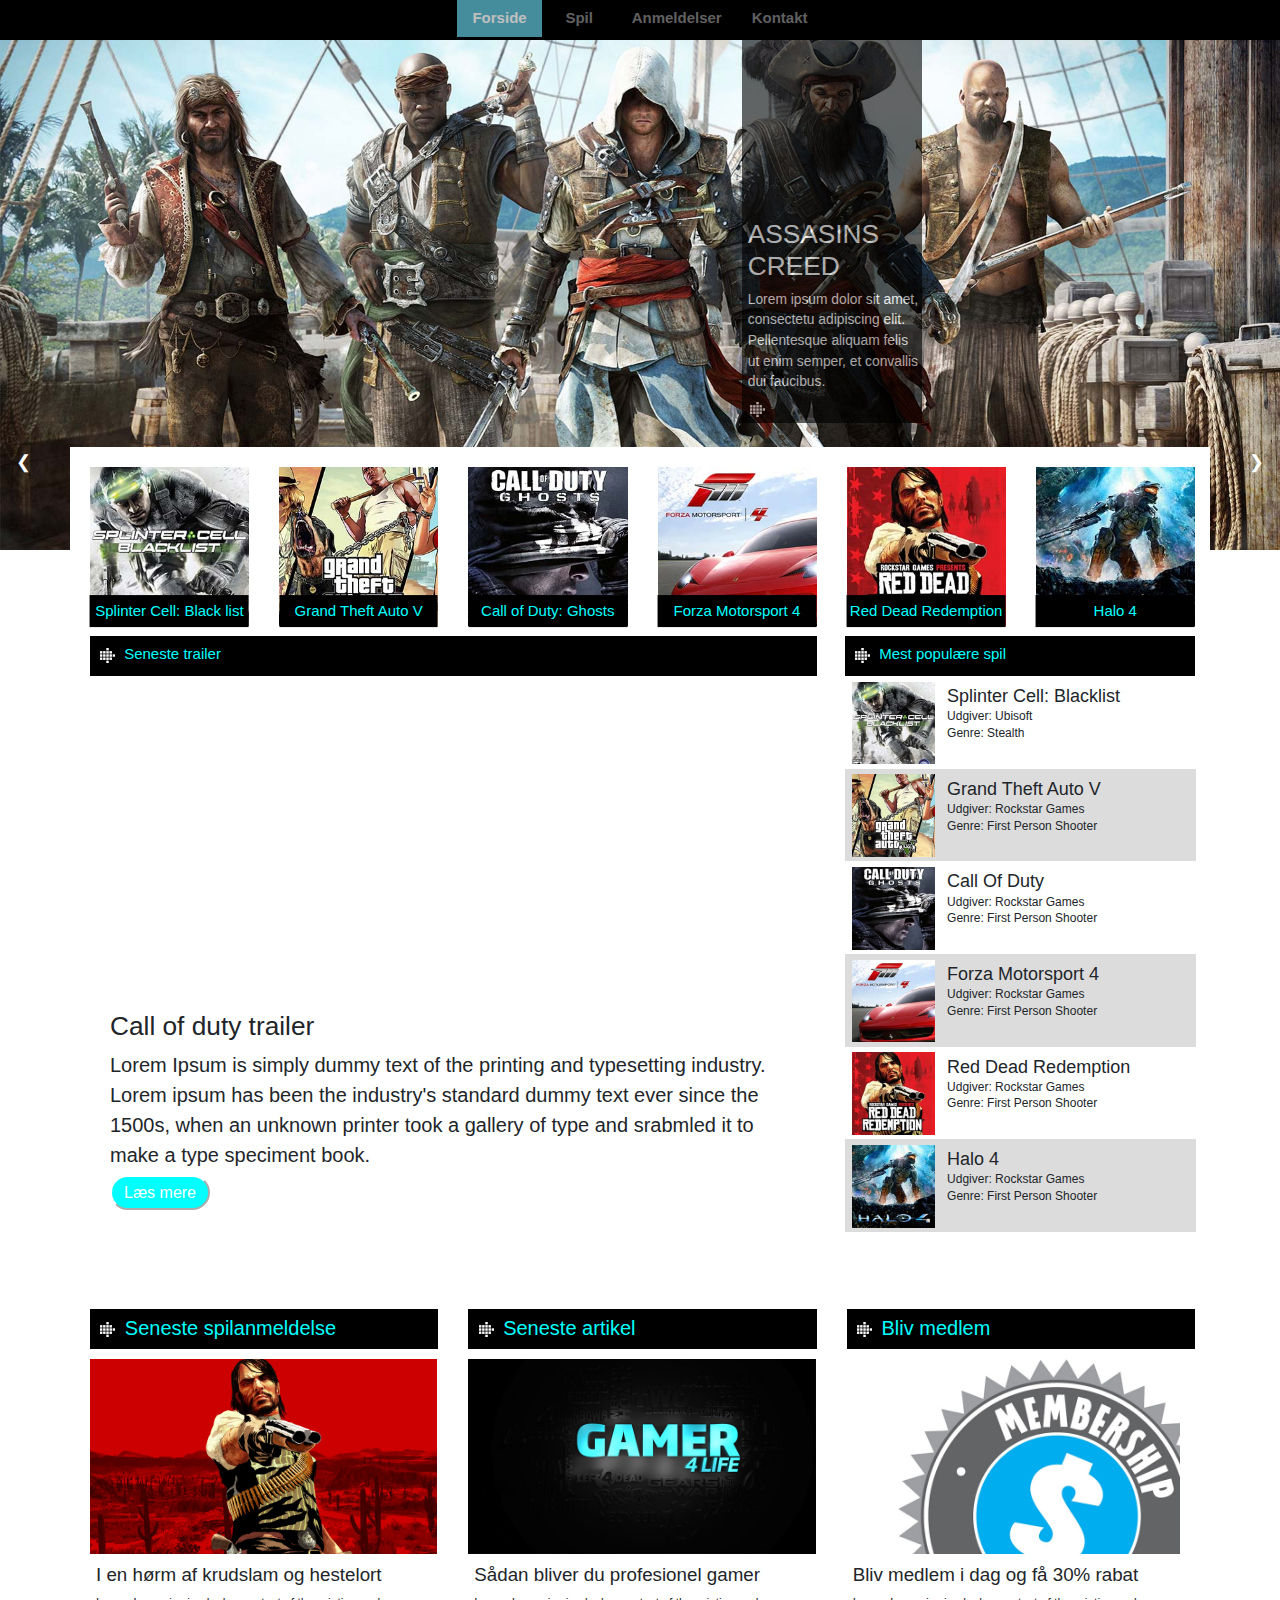
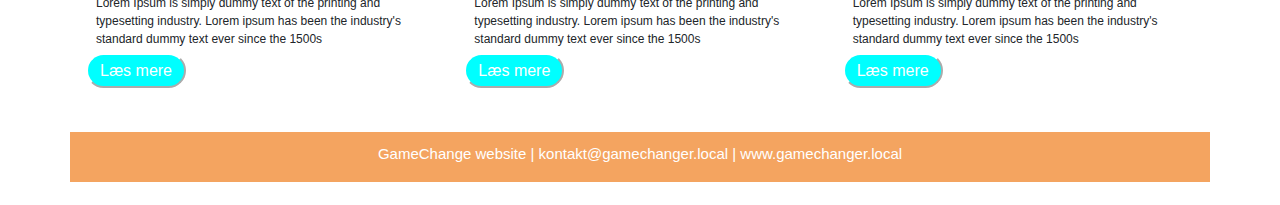
<file: index.html>
<!DOCTYPE html>

<html>
    <head>
        <link rel="stylesheet" href="https://www.w3schools.com/w3css/4/w3.css">
        <link rel="stylesheet" href="https://maxcdn.bootstrapcdn.com/bootstrap/4.0.0/css/bootstrap.min.css" integrity="sha384-Gn5384xqQ1aoWXA+058RXPxPg6fy4IWvTNh0E263XmFcJlSAwiGgFAW/dAiS6JXm" crossorigin="anonymous">
        <link rel="stylesheet" href="stylesheet.css">
    </head>
    <style>
        .mySlides {display:none}
        .w3-left, .w3-right, .w3-badge {cursor:pointer}
        .w3-badge {height:13px;width:13px;padding:0;margin-bottom:64px;}
    </style>
    <body>
        <nav class="navbar sticky-top justify-content-center">
            <ul class="nav justify-content-center" style="font-family: sans-serif;">
                <li class="nav-item" style="min-width: 75px; text-align: center;">
                  <a class="nav-link active" href="/index.html">Forside</a>
                </li>
                <li class="nav-item" style="min-width: 75px; text-align: center;">
                  <a class="nav-link" href="/Spil.html">Spil</a>
                </li>
                <li class="nav-item" style="min-width: 75px; text-align: center;">
                  <a class="nav-link" href="/Anmeldelser.html">Anmeldelser</a>
                </li>
                <li class="nav-item" style="min-width: 75px; text-align: center;">
                  <a class="nav-link" href="/Kontakt.html">Kontakt</a>
                </li>
              </ul>
          </nav>

          
          <div class="w3-content w3-display-container">
            <div class="w3-content w3-display-container" style="max-width:800px">
                <div style="opacity: 0.6; background-color: black; min-width: 14%; max-width: 14%; max-height: 75%; position:absolute; margin-left: 58%; ">
                    <h6 style="color:white; margin-top: 100%; font-size: 175%; margin-left: 3%">
                        ASSASINS CREED
                    </h6>
                    <p style="color:white; margin-left: 3%; font-size: 92%; font-family: sans-serif;">
                        Lorem ipsum dolor sit amet, consectetu adipiscing elit.
                        Pellentesque aliquam felis ut enim semper, et convallis
                        dui faucibus.
                    </p>
                    <img class="seemore" style="opacity: 1; margin-top: -12%; margin-left: 4%" src="Media/Grafik/icon_titlebar.png">
                </div>
                <img class="mySlides" src="/Media/Slidebanner/banner_assasins_creed_2.jpg" style="width:100%">
                <img class="mySlides" src="/Media/Slidebanner/banner_forza4.jpg" style="width:100%">
                <img class="mySlides" src="/Media/Slidebanner/banner_gta5.jpg" style="width:100%">
                <div class="w3-center w3-container w3-section w3-large w3-text-white w3-display-bottommiddle" style="width:100%; margin-bottom: 200px">
                  <div class="w3-left w3-hover-text-khaki" onclick="plusDivs(-1)">&#10094;</div>
                  <div class="w3-right w3-hover-text-khaki" onclick="plusDivs(1)">&#10095;</div>
                  <span class="w3-badge demo w3-border w3-transparent w3-hover-white" onclick="currentDiv(1)"></span>
                  <span class="w3-badge demo w3-border w3-transparent w3-hover-white" onclick="currentDiv(2)"></span>
                  <span class="w3-badge demo w3-border w3-transparent w3-hover-white" onclick="currentDiv(3)"></span>
                </div>
              </div>
          </div>

        <div class="main" style="background-color: white; min-height: 1200px;">
            <div class="container">
                <div class="row">
                  <div class="col">
                  </div>
                  <div class="col-8" style="text-align: center; margin-top: -10%; background-color: white; min-width: 100%; height: 1000px; max-width: 100%; padding-left: 20px;">
                    <div class="row mainrow">
                        <div class="row">
                            <div class="col-2">
                                <img class="thumbpictures" src="Media/Thumbs/thumb_splintercell.jpg">
                                <div class="bottomcenter">
                                    Splinter Cell: Black list
                                </div>
                            </div>
                            <div class="col ">
                                <img class="thumbpictures"  src="Media/Thumbs/thumb_gtav.jpg">
                                <div class="bottomcenter">
                                    Grand Theft Auto V
                                </div>
                            </div>
                            <div class="col">
                                <img class="thumbpictures" src="Media/Thumbs/thumb_call_of_duty.jpg">
                                <div class="bottomcenter">
                                    Call of Duty: Ghosts
                                </div>
                            </div>
                            <div class="col">
                                <img class="thumbpictures" src="Media/Thumbs/thumb_forza4.jpg">
                                <div class="bottomcenter">
                                    Forza Motorsport 4
                                </div>
                            </div>
                            <div class="col">
                                <img class="thumbpictures" src="Media/Thumbs/thumb_red_dead_redemption.jpg">
                                <div class="bottomcenter">
                                    Red Dead Redemption
                                </div>
                            </div>
                            <div class="col">
                                <img  class="thumbpictures"  src="Media/Thumbs/thumb_halo4.jpg">
                                <div class="bottomcenter">
                                    Halo 4
                                </div>
                            </div>
                        </div>
                    </div>
                <div class="row">
                    <div class="col">
                        <div style="background-color: black; height: 40px; color:aqua; margin-right: -15%;">
                            <div class="row">
                                <div class="col" style="text-align: left; vertical-align: center; margin-left: 20px; margin-top: -3px">
                                    <img class="seemore" src="Media/Grafik/icon_titlebar.png">
                                    <span style="margin-left: 5px">Seneste trailer</span>
                                </div>
                            </div>
                        </div>
                    </div>
                    <div class="col-5">
                        <div style="max-width: 100%; background-color: black; height: 40px; color: aqua; margin-left: 21%">
                            <div class="row">
                                <div class="col" style="text-align: left; vertical-align: center; margin-left: 20px; margin-top: -3px">
                                    <img class="seemore" src="Media/Grafik/icon_titlebar.png">
                                    <span style="margin-left: 5px;">Mest populære spil</span>
                                </div>
                            </div>
                        </div>
                    </div>
                </div>
                <div class="row">
                    <div class="col">
                        <div style="margin-right: -62px; margin-left: 30px; max-width: 800px; margin-top: -10px">
                            <div class="row" style="width: 100%; height: 100%; margin-left: -10px;">
                                <iframe width="570" height="315"src="https://www.youtube.com/embed/4A05AnPSC6g"
                                frameborder="0" scrolling="no" onload="resizeIframe(this)" allow="accelerometer; autoplay; encrypted-media; gyroscope; picture-inpicture" allowfullscreen></iframe>
                            </div>
                            <h3 style="text-align: left; margin-top: 10px; margin-left: -10px;">
                                Call of duty trailer
                            </h3>
                            <p style="text-align: left; font-size: 20px; margin-left: -10px; font-family: sans-serif;">
                                Lorem Ipsum is simply dummy text of the printing and typesetting industry. Lorem ipsum has been the industry's standard dummy
                                text ever since the 1500s, when an unknown printer took a gallery of type and srabmled it to make a type speciment book.
                            </p>
                            <button class="mybutton">
                                Læs mere
                            </button>
                        </div>
                    </div>
                    <div class="col-5" style="margin-left: -1%;">
                        <div style="max-width: 100%; height: 40px; margin-left: 21%; height: 400px">
                            <!---->
                            <div class="row">
                                <div class="col" style="margin-right: 14px; margin-top: -20px">
                                    <div class="row" style="margin-left: 0px">
                                        <div class="col">
                                            <img class="nyeanbilleder" style="max-width: 100%; max-height: 100%" src="Media/Thumbs/thumb_splintercell.jpg">
                                        </div>
                                        <div class="col-8">
                                            <h5 class="nyeanover" style="font-size: 18px">
                                                Splinter Cell: Blacklist
                                            </h5>
                                            <p class="nyeancreated" style="font-size: 12px;">Udgiver: Ubisoft
                                            </p>
                                            <p class="nyeancreated" style="font-size: 12px; margin-top: -8%">Genre: Stealth
                                            </p>
                                        </div>
                                    </div>
                                    <div class="row" style="margin-left: 0px; background-color: gainsboro">
                                        <div class="col">
                                            <img class="nyeanbilleder" style="max-width: 100%; max-height: 100%" src="Media/Thumbs/thumb_gtav.jpg">
                                        </div>
                                        <div class="col-8">
                                            <h5 class="nyeanover" style="font-size: 18px">
                                                Grand Theft Auto V
                                            </h5>
                                            <p class="nyeancreated" style="font-size: 12px;">Udgiver: Rockstar Games
                                            </p>
                                            <p class="nyeancreated" style="font-size: 12px; margin-top: -8%">Genre: First Person Shooter
                                            </p>
                                        </div>
                                    </div>
                                    <div class="row" style="margin-left: 0px">
                                        <div class="col">
                                            <img class="nyeanbilleder" style="max-width: 100%; max-height: 100%" src="Media/Thumbs/thumb_call_of_duty.jpg">
                                        </div>
                                        <div class="col-8">
                                            <h5 class="nyeanover" style="font-size: 18px">
                                                Call Of Duty
                                            </h5>
                                            <p class="nyeancreated" style="font-size: 12px;">Udgiver: Rockstar Games
                                            </p>
                                            <p class="nyeancreated" style="font-size: 12px; margin-top: -8%">Genre: First Person Shooter
                                            </p>
                                        </div>
                                    </div>
                                    <div class="row" style="margin-left: 0px; background-color: gainsboro">
                                        <div class="col">
                                            <img class="nyeanbilleder" style="max-width: 100%; max-height: 100%" src="Media/Thumbs/thumb_forza4.jpg">
                                        </div>
                                        <div class="col-8">
                                            <h5 class="nyeanover" style="font-size: 18px">
                                                Forza Motorsport 4
                                            </h5>
                                            <p class="nyeancreated" style="font-size: 12px;">Udgiver: Rockstar Games
                                            </p>
                                            <p class="nyeancreated" style="font-size: 12px; margin-top: -8%">Genre: First Person Shooter
                                            </p>
                                        </div>
                                    </div>
                                    <div class="row" style="margin-left: 0px">
                                        <div class="col">
                                            <img class="nyeanbilleder" style="max-width: 100%; max-height: 100%" src="Media/Thumbs/thumb_red_dead_redemption.jpg">
                                        </div>
                                        <div class="col-8">
                                            <h5 class="nyeanover" style="font-size: 18px">
                                                Red Dead Redemption
                                            </h5>
                                            <p class="nyeancreated" style="font-size: 12px;">Udgiver: Rockstar Games
                                            </p>
                                            <p class="nyeancreated" style="font-size: 12px; margin-top: -8%">Genre: First Person Shooter
                                            </p>
                                        </div>
                                    </div>
                                    <div class="row" style="margin-left: 0px; background-color: gainsboro">
                                        <div class="col">
                                            <img class="nyeanbilleder" src="Media/Thumbs/thumb_halo4.jpg">
                                        </div>
                                        <div class="col-8">
                                            <h5 class="nyeanover" style="font-size: 18px">
                                                Halo 4
                                            </h5>
                                            <p class="nyeancreated" style="font-size: 12px;">Udgiver: Rockstar Games
                                            </p>
                                            <p class="nyeancreated" style="font-size: 12px; margin-top: -8%">Genre: First Person Shooter
                                            </p>
                                        </div>
                                    </div>
                                </div>
                            </div>
                        </div>
                    </div>
              </div>
              <div class="row" style="margin-top: 8%; text-align: left">
                  <div class="col">
                    <div style="height: 40px; width: 100%; background-color: black">
                        <img class="arrowdown" style="margin-left: 3%; margin-top: 4%" src="Media/Grafik/icon_titlebar.png">
                        <p style="color: aqua; margin: auto; margin-top: -7%; margin-left: 10%; font-size: 20px; font-family: sans-serif;">Seneste spilanmeldelse</p>
                    </div>
                  </div>
                  <div class="col">
                    <div style="height: 40px; width: 100%; background-color: black">
                        <img class="arrowdown" style="margin-left: 3%; margin-top: 4%" src="Media/Grafik/icon_titlebar.png">
                        <p style="color: aqua; margin: auto; margin-top: -7%; margin-left: 10%; font-size: 20px; font-family: sans-serif;">Seneste artikel</p>
                    </div>
                  </div>
                  <div class="col">
                    <div style="height: 40px; width: 100%; background-color: black">
                        <img class="arrowdown" style="margin-left: 3%; margin-top: 4%" src="Media/Grafik/icon_titlebar.png">
                        <p style="color: aqua; margin:auto; margin-top: -7%; margin-left: 10%; font-size: 20px; font-family: sans-serif;">Bliv medlem</p>
                    </div>
                  </div>
              </div>
              <div class="row" style="text-align: left; font-size: 12px;">
                <div class="col" style="margin-left: 14px">
                    <img class="picture" style="max-width: 96%; margin-left: -4%" src="Media/Anmeldelser/red_dead_redemption.jpg.png">
                </div>
                <div class="col" style="margin-left: 14px; margin-left: -28px;">
                    <img class="picture" style="max-width: 96%" src="Media/Forside/article_gamer.jpg">
                </div>
                <div class="col" style="margin-left: 14px; margin-left: -28px;">
                    <img class="picture" style="max-width: 96%" src="Media/Forside/article_membership.png">
                </div>
            </div>
              <div class="row" style="text-align: left; font-size: 12px;">
                <div class="col" style="margin-left: 6px; max-width: 33%">
                    <h5 style="margin-right: 20px; font-family: sans-serif;">
                        I en hørm af krudslam og hestelort
                    </h5>
                    <p>Lorem Ipsum is simply dummy text of the printing and typesetting industry. Lorem ipsum has been the industry's standard dummy
                        text ever since the 1500s</p>
                    <button class="mybutton">
                        Læs mere
                    </button>
                </div>
                <div class="col" style="margin-left: 6px; max-width: 33%">
                    <h5>
                        Sådan bliver du profesionel gamer
                    </h5>
                    <p>Lorem Ipsum is simply dummy text of the printing and typesetting industry. Lorem ipsum has been the industry's standard dummy
                        text ever since the 1500s</p>
                    <button class="mybutton">
                        Læs mere
                    </button>
                </div>
                <div class="col" style="margin-left: 6px; max-width: 33%">
                    <h5>
                        Bliv medlem i dag og få 30% rabat
                    </h5>
                    <p>Lorem Ipsum is simply dummy text of the printing and typesetting industry. Lorem ipsum has been the industry's standard dummy
                        text ever since the 1500s</p>
                    <button class="mybutton">
                        Læs mere
                    </button>
                </div>
            </div>
          </div>
          <div style="margin-top: 25%; margin-bottom: 2%; background-color:sandybrown; height: 50px; width: 100%;">
            <p style="text-align: center; margin: auto; margin-top: 1%; color:white">
                GameChange website | kontakt@gamechanger.local | www.gamechanger.local
            </p>
        </div>
    </body>

    <footer>
    </footer>
</html>

<script>
var slideIndex = 1;
showDivs(slideIndex);

function plusDivs(n) {
  showDivs(slideIndex += n);
}

function currentDiv(n) {
  showDivs(slideIndex = n);
}

function showDivs(n) {
  var i;
  var x = document.getElementsByClassName("mySlides");
  var dots = document.getElementsByClassName("demo");
  if (n > x.length) {slideIndex = 1}
  if (n < 1) {slideIndex = x.length}
  for (i = 0; i < x.length; i++) {
    x[i].style.display = "none";  
  }
  for (i = 0; i < dots.length; i++) {
    dots[i].className = dots[i].className.replace(" w3-white", "");
  }
  x[slideIndex-1].style.display = "block";  
  dots[slideIndex-1].className += " w3-white";
}

var myIndex = 0;
carousel();
    
function carousel() {
    var i;
    var x = document.getElementsByClassName("mySlides");
    for (i = 0; i < x.length; i++) {
        x[i].style.display = "none";  
    }
    myIndex++;
    if (myIndex > x.length) {myIndex = 1}    
    x[myIndex-1].style.display = "block";  
    setTimeout(carousel, 6000); // Change image every 2 seconds
}

function resizeIframe(obj) {
    obj.style.height = obj.contentWindow.document.documentElement.scrollHeight + 'px';
 }
 </script>
</file>
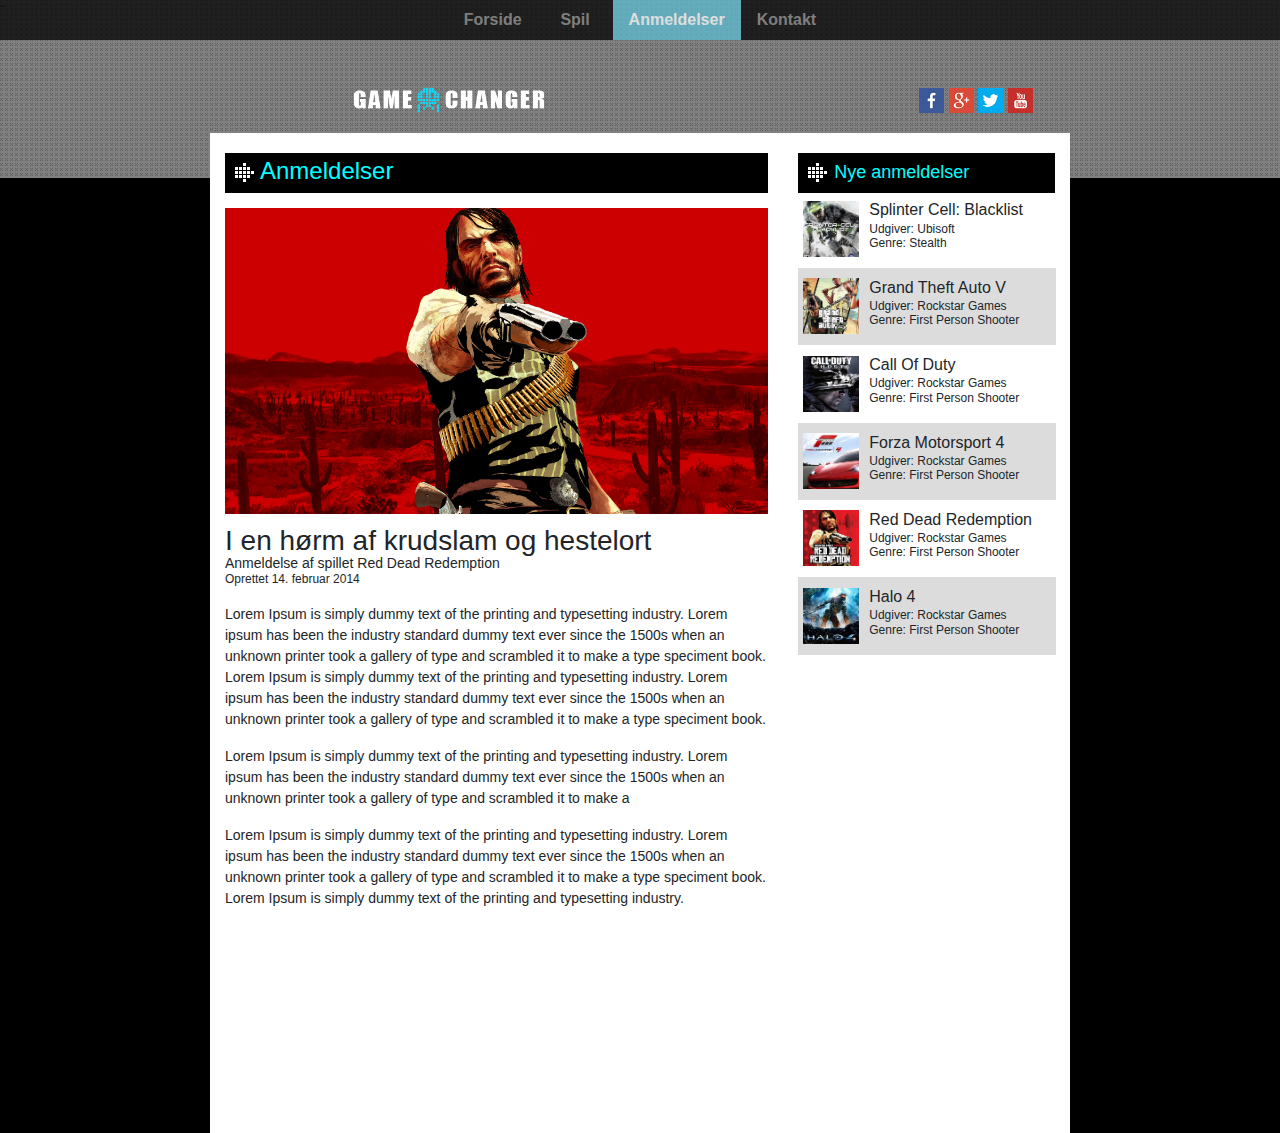
<file: Anmeldelser.html>
<!DOCTYPE html>
<html>¨
    <header>
        <link rel="stylesheet" href="https://maxcdn.bootstrapcdn.com/bootstrap/4.0.0/css/bootstrap.min.css" integrity="sha384-Gn5384xqQ1aoWXA+058RXPxPg6fy4IWvTNh0E263XmFcJlSAwiGgFAW/dAiS6JXm" crossorigin="anonymous">
        <link rel="stylesheet" href="stylesheet.css">
    </header>

    <body>
      <nav class="navbar sticky-top justify-content-center" style="margin-top:-2%;">
        <ul class="nav justify-content-center" style="font-family: sans-serif;">
            <li class="nav-item" style="min-width: 75px; text-align: center;">
              <a class="nav-link" href="/index.html">Forside</a>
            </li>
            <li class="nav-item" style="min-width: 75px; text-align: center;">
              <a class="nav-link" href="/Spil.html">Spil</a>
            </li>
            <li class="nav-item" style="min-width: 75px; text-align: center;">
              <a class="nav-link active" href="/Anmeldelser.html">Anmeldelser</a>
            </li>
            <li class="nav-item" style="min-width: 75px; text-align: center;">
              <a class="nav-link" href="/Kontakt.html">Kontakt</a>
            </li>
          </ul>
      </nav>

        <div class="game-hero-image" style="max-width: 100%;">
          <div class="row">
              <div class="col"></div>
              <div class="col-8" style="margin-top: 98px;">
                      <img style="max-width: 200px; margin-left: -10%" src="Media/Logo/logo.png">
                      <img class="socialmedia" style="margin-left: 43%;" src="Media/Sociale ikoner/icon_facebook.png">
                      <img class="socialmedia" src="Media/Sociale ikoner/icon_gplus.png">
                      <img class="socialmedia" src="Media/Sociale ikoner/icon_twitter.png">
                      <img class="socialmedia" src="Media/Sociale ikoner/icon_youtube.png">
                  </div>
              </div>
              <div class="col"></div>
          </div>
        </div>

        <div class="main">
          <div class="containercontact">
              <div class="row">
                  <div class="col">
                  </div>
                  <div class="col-8" style="background-color:white; max-width: 860px; min-height: 1000px; margin-top: -55px;" >
                    <div class="row">
                      <div class="col-8">
                        <div style="height: 40px; background-color: black; margin-top: 10px;">
                          <img style="margin-top: 10px; margin-left: 10px;" src="Media/Grafik/icon_titlebar.png">
                            <h1 style="color: aqua; font-size: 24px; margin-top: -25px; margin-left: 35px; font-weight: 400;">
                              Anmeldelser
                            </h1>
                            <img style="max-width: 100%; margin-top: 14px;" src="Media/Anmeldelser/red_dead_redemption.jpg.png">
                            <h3 style="margin-top: 10px;">
                              I en hørm af krudslam og hestelort
                            </h3>
                            <p style="font-size: 14px!important; margin-top: -12px;">
                              Anmeldelse af spillet Red Dead Redemption
                            </p>
                            <p style="font-size: 12px!important; margin-top: -20px">
                              Oprettet 14. februar 2014
                            </p>
                            <p style="font-size:14px!important;">
                              Lorem Ipsum is simply dummy text of the printing and typesetting industry. 
                              Lorem ipsum has been the industry standard dummy text ever since the 1500s 
                              when an unknown printer took a gallery of type and scrambled it to make a 
                              type speciment book. Lorem Ipsum is simply dummy text of the printing and typesetting industry. 
                              Lorem ipsum has been the industry standard dummy text ever since the 1500s 
                              when an unknown printer took a gallery of type and scrambled it to make a 
                              type speciment book.
                            </p>
                            <p style="font-size:14px!important;">
                              Lorem Ipsum is simply dummy text of the printing and typesetting industry. 
                              Lorem ipsum has been the industry standard dummy text ever since the 1500s 
                              when an unknown printer took a gallery of type and scrambled it to make a 

                            </p>
                            <p style="font-size:14px!important;">
                              Lorem Ipsum is simply dummy text of the printing and typesetting industry. 
                              Lorem ipsum has been the industry standard dummy text ever since the 1500s 
                              when an unknown printer took a gallery of type and scrambled it to make a 
                              type speciment book. Lorem Ipsum is simply dummy text of the printing and typesetting industry. 

                            </p>
                        </div>
                      </div>
                      <div class="col-4">
                        <div style="height: 40px; background-color: black; margin-top: 10px;">
                          <img style="margin-top: 10px; margin-left: 10px;" src="Media/Grafik/icon_titlebar.png">
                            <h3 style="color: aqua; font-size: 18px; margin-top: -8%; margin-left: 14%; font-weight: 400;">
                              Nye anmeldelser
                            </h3>
                        </div>
                        <!-- HER -->
                        <div class="row">
                          <div class="col" style="margin-right: 14px; margin-top: -20px">
                              <div class="row" style="margin-left: 0px">
                                  <div class="col">
                                      <img class="nyeanbilleder" style="margin-top: 4%; max-width: 100%; max-height: 100%; margin-top: 14%; margin-left: -18%" src="Media/Thumbs/thumb_splintercell.jpg">
                                  </div>
                                  <div class="col-8">
                                      <h5 class="nyeanover" style="font-size: 16px; margin-top: 5%">
                                          Splinter Cell: Blacklist
                                      </h5>
                                      <p class="nyeancreated" style="font-size: 12px;">Udgiver: Ubisoft
                                      </p>
                                      <p class="nyeancreated" style="font-size: 12px; margin-top: -14%">Genre: Stealth
                                      </p>
                                  </div>
                              </div>
                              <div class="row" style="margin-left: 0px; background-color: gainsboro">
                                  <div class="col">
                                      <img class="nyeanbilleder" style="max-width: 100%; max-height: 100%; margin-top: 1%; margin-left: -18%" src="Media/Thumbs/thumb_gtav.jpg">
                                  </div>
                                  <div class="col-8">
                                      <h5 class="nyeanover" style="font-size: 16px">
                                          Grand Theft Auto V
                                      </h5>
                                      <p class="nyeancreated" style="font-size: 12px;">Udgiver: Rockstar Games
                                      </p>
                                      <p class="nyeancreated" style="font-size: 12px; margin-top: -14%">Genre: First Person Shooter
                                      </p>
                                  </div>
                              </div>
                              <div class="row" style="margin-left: 0px">
                                  <div class="col">
                                      <img class="nyeanbilleder" style="max-width: 100%; max-height: 100%; margin-top: 1%; margin-left: -18%" src="Media/Thumbs/thumb_call_of_duty.jpg">
                                  </div>
                                  <div class="col-8">
                                      <h5 class="nyeanover" style="font-size: 16px">
                                          Call Of Duty
                                      </h5>
                                      <p class="nyeancreated" style="font-size: 12px;">Udgiver: Rockstar Games
                                      </p>
                                      <p class="nyeancreated" style="font-size: 12px; margin-top: -14%">Genre: First Person Shooter
                                      </p>
                                  </div>
                              </div>
                              <div class="row" style="margin-left: 0px; background-color: gainsboro">
                                  <div class="col">
                                      <img class="nyeanbilleder" style="max-width: 100%; max-height: 100%; margin-top: 1%; margin-left: -18%" src="Media/Thumbs/thumb_forza4.jpg">
                                  </div>
                                  <div class="col-8">
                                      <h5 class="nyeanover" style="font-size: 16px">
                                          Forza Motorsport 4
                                      </h5>
                                      <p class="nyeancreated" style="font-size: 12px;">Udgiver: Rockstar Games
                                      </p>
                                      <p class="nyeancreated" style="font-size: 12px; margin-top: -14%">Genre: First Person Shooter
                                      </p>
                                  </div>
                              </div>
                              <div class="row" style="margin-left: 0px">
                                  <div class="col">
                                      <img class="nyeanbilleder" style="max-width: 100%; max-height: 100%; margin-top: 1%; margin-left: -18%" src="Media/Thumbs/thumb_red_dead_redemption.jpg">
                                  </div>
                                  <div class="col-8">
                                      <h5 class="nyeanover" style="font-size: 16px">
                                          Red Dead Redemption
                                      </h5>
                                      <p class="nyeancreated" style="font-size: 12px;">Udgiver: Rockstar Games
                                      </p>
                                      <p class="nyeancreated" style="font-size: 12px; margin-top: -14%">Genre: First Person Shooter
                                      </p>
                                  </div>
                              </div>
                              <div class="row" style="margin-left: 0px; background-color: gainsboro">
                                  <div class="col">
                                      <img class="nyeanbilleder" style="max-width: 100%; max-height: 100%; margin-top: 1%; margin-left: -18%" src="Media/Thumbs/thumb_halo4.jpg">
                                  </div>
                                  <div class="col-8">
                                      <h5 class="nyeanover" style="font-size: 16px">
                                          Halo 4
                                      </h5>
                                      <p class="nyeancreated" style="font-size: 12px;">Udgiver: Rockstar Games
                                      </p>
                                      <p class="nyeancreated" style="font-size: 12px; margin-top: -14%">Genre: First Person Shooter
                                      </p>
                                  </div>
                              </div>
                          </div>
                      </div>
                      </div>
                    </div>
                  </div>
                  <div class="col">
                  </div>
              </div>
          </div>
        </div>
    </body>

    <footer></footer>
</html>
</file>
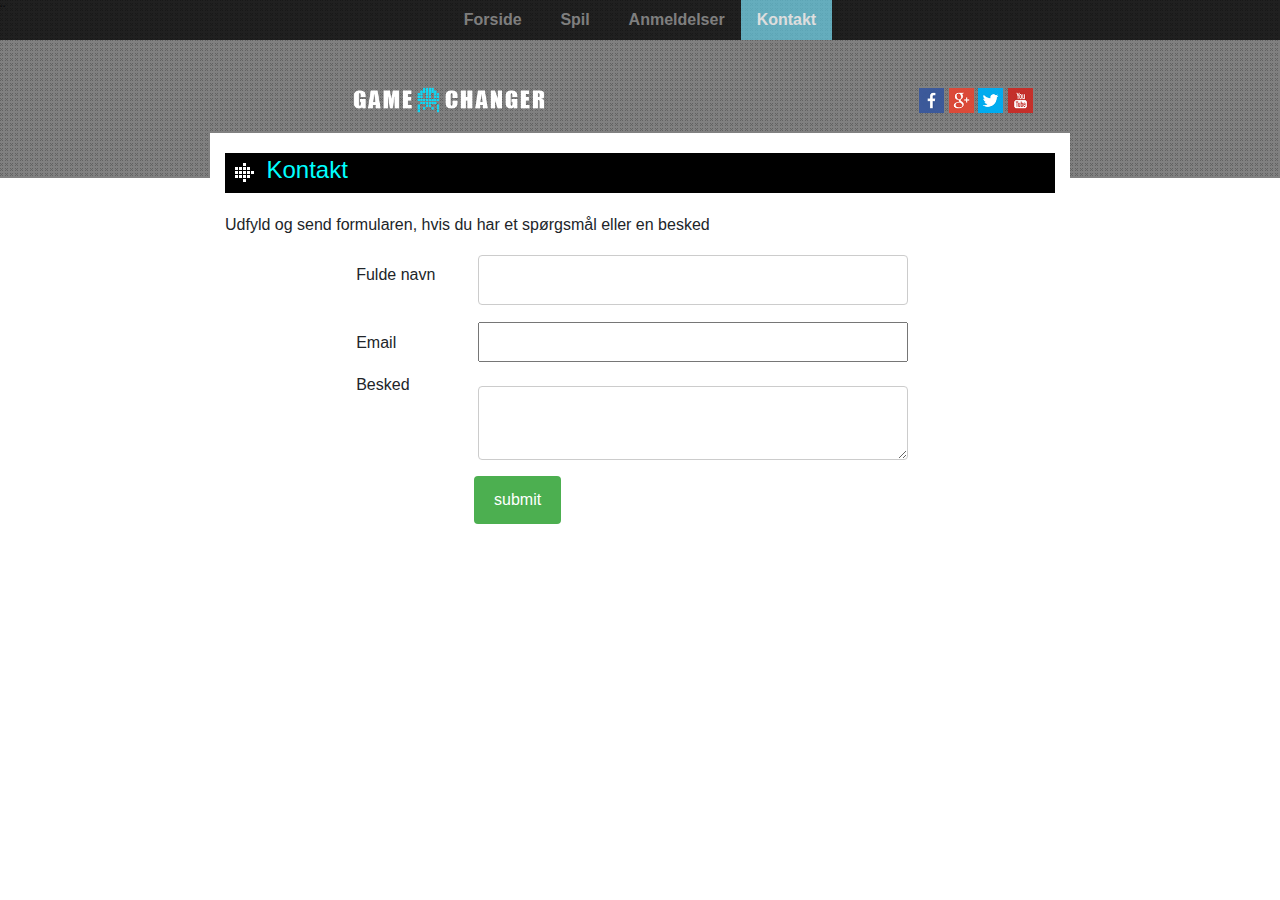
<file: Kontakt.html>
<!DOCTYPE html>
<html>¨
    <header>
        <link rel="stylesheet" href="https://maxcdn.bootstrapcdn.com/bootstrap/4.0.0/css/bootstrap.min.css" integrity="sha384-Gn5384xqQ1aoWXA+058RXPxPg6fy4IWvTNh0E263XmFcJlSAwiGgFAW/dAiS6JXm" crossorigin="anonymous">
        <link rel="stylesheet" href="stylesheet.css">
    </header>

    <body style="background-color: white;">
      <nav class="navbar sticky-top justify-content-center" style="margin-top:-2%;">
        <ul class="nav justify-content-center" style="font-family: sans-serif;">
            <li class="nav-item" style="min-width: 75px; text-align: center;">
              <a class="nav-link" href="/index.html">Forside</a>
            </li>
            <li class="nav-item" style="min-width: 75px; text-align: center;">
              <a class="nav-link" href="/Spil.html">Spil</a>
            </li>
            <li class="nav-item" style="min-width: 75px; text-align: center;">
              <a class="nav-link" href="/Anmeldelser.html">Anmeldelser</a>
            </li>
            <li class="nav-item" style="min-width: 75px; text-align: center;">
              <a class="nav-link active" href="/Kontakt.html">Kontakt</a>
            </li>
          </ul>
      </nav>

        <div class="game-hero-image" style="max-width: 100%;">
          <div class="row">
              <div class="col"></div>
              <div class="col-8" style="margin-top: 98px;">
                      <img style="max-width: 200px; margin-left: -10%" src="Media/Logo/logo.png">
                      <img class="socialmedia" style="margin-left: 43%;" src="Media/Sociale ikoner/icon_facebook.png">
                      <img class="socialmedia" src="Media/Sociale ikoner/icon_gplus.png">
                      <img class="socialmedia" src="Media/Sociale ikoner/icon_twitter.png">
                      <img class="socialmedia" src="Media/Sociale ikoner/icon_youtube.png">
                  </div>
              </div>
              <div class="col"></div>
          </div>
        </div>
        <div class="main" style="background-color:white;">
          <div class="containercontact">
              <div class="row">
                  <div class="col">
                  </div>
                  <div class="col-8" style="background-color:white; max-width: 860px; min-height: 450px; margin-top: -55px;" >
                    <div class="row">
                      <div class="col">
                        <div style="height: 40px; background-color: black; margin-top: 10px;">
                          <img style="margin-top: 10px; margin-left: 10px;" src="Media/Grafik/icon_titlebar.png">
                            <h1 style="color: aqua; font-size: 24px; margin-top: -3.2%; margin-left: 5%; font-weight: 400;">
                              Kontakt
                            </h1>
                        </div>
                        <div class="row">
                          <div class="col">
                            <p style="margin-top: 10px;">Udfyld og send formularen, hvis du har et spørgsmål eller en besked</p>
                            <div clas="containerforcontact">
                              <form action="/index.html">
                                <div class="row">
                                    <label for="fname" style="margin-left: 17%;">Fulde navn</label>
                                    <input type="text" style="margin-left: 5%; margin-top: -1%; max-width: 50%;" id="fname" name="firstname">   
                                </div>
                                <div class="row">
                                  <label for="email" style="margin-left: 17%; margin-top: 0%">Email</label>
                                  <input type="email" style="min-width: 50%; max-height: 40px; margin-left: 9.5%; margin-top: -1%; max-width: 50%;" id="email" name="email">
                                </div>
                                <div class="row">
                                  <label for="subject" style="margin-left: 17%;">Besked</label>
                                  <textarea id="subject" style="margin-left: 8%; margin-top: 1.5%; max-width: 50%;" name="subject" style="height:200px"></textarea>
                                </div>
                                <input type="submit" style="margin-left: 30%;" value="submit">
                              </form>
                            </div>
                          </div>
                        </div>


                      </div>
                    </div>
                  </div>
                  <div class="col">
                  </div>
              </div>
          </div>
        </div>
    </body>

    <footer></footer>
</html>
</file>
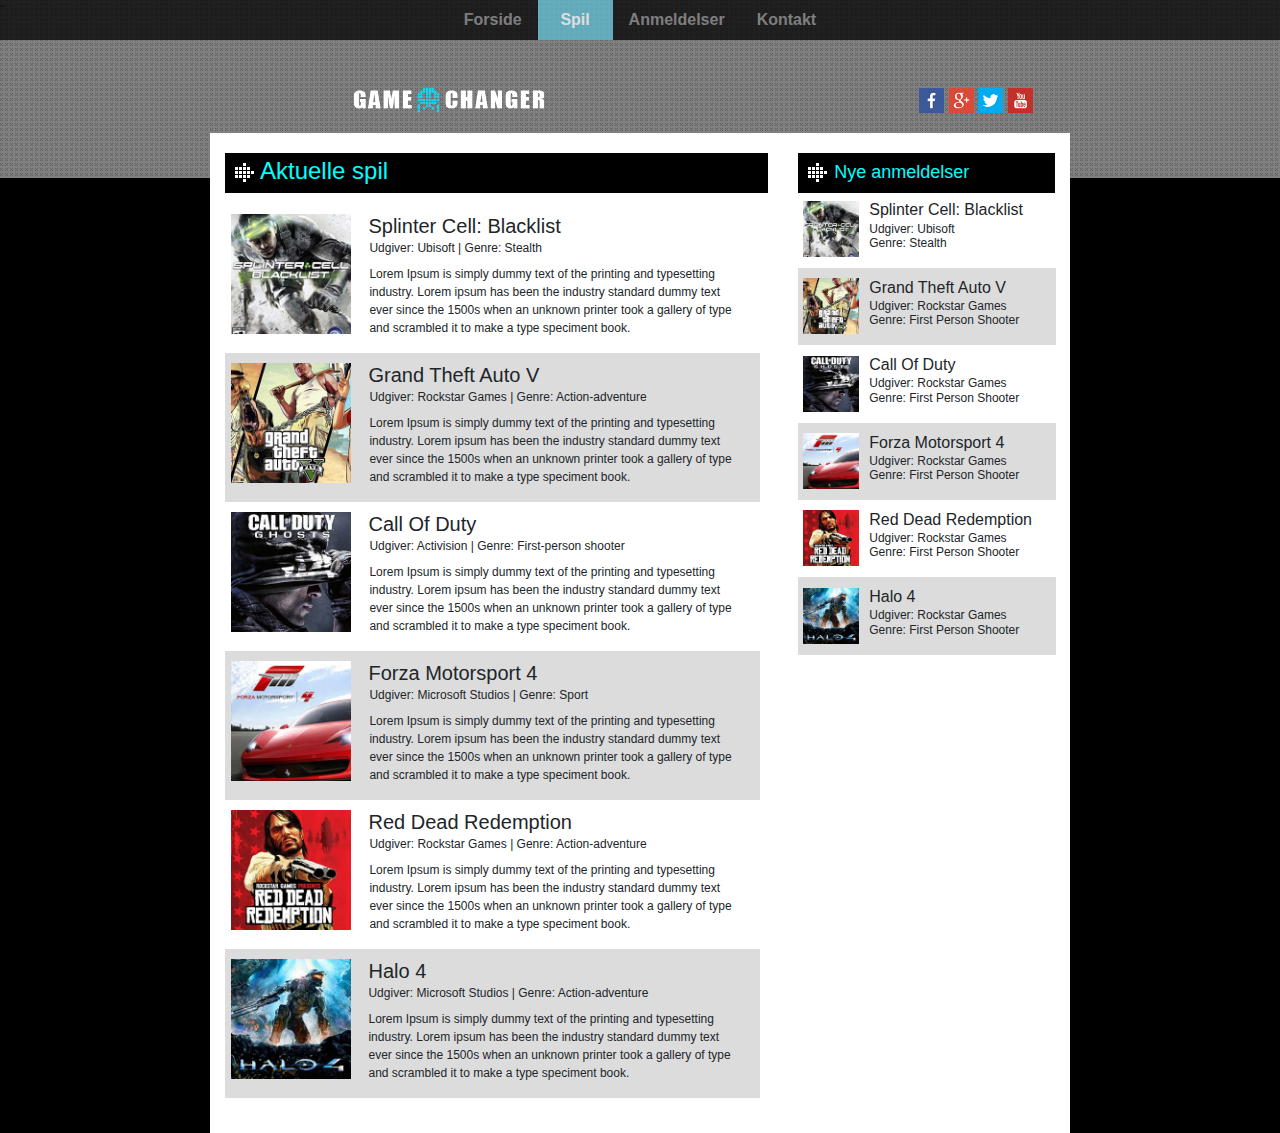
<file: Spil.html>
<!DOCTYPE html>
<html>¨
    <header>
        <link rel="stylesheet" href="https://maxcdn.bootstrapcdn.com/bootstrap/4.0.0/css/bootstrap.min.css" integrity="sha384-Gn5384xqQ1aoWXA+058RXPxPg6fy4IWvTNh0E263XmFcJlSAwiGgFAW/dAiS6JXm" crossorigin="anonymous">
        <link rel="stylesheet" href="stylesheet.css">
    </header>

    <body>
      <nav class="navbar sticky-top justify-content-center" style="margin-top:-2%;">
        <ul class="nav justify-content-center" style="font-family: sans-serif;">
            <li class="nav-item" style="min-width: 75px; text-align: center;">
              <a class="nav-link" href="/index.html">Forside</a>
            </li>
            <li class="nav-item" style="min-width: 75px; text-align: center;">
              <a class="nav-link active" href="/Spil.html">Spil</a>
            </li>
            <li class="nav-item" style="min-width: 75px; text-align: center;">
              <a class="nav-link" href="/Anmeldelser.html">Anmeldelser</a>
            </li>
            <li class="nav-item" style="min-width: 75px; text-align: center;">
              <a class="nav-link" href="/Kontakt.html">Kontakt</a>
            </li>
          </ul>
      </nav>

        <div class="game-hero-image" style="max-width: 100%;">
          <div class="row">
              <div class="col"></div>
              <div class="col-8" style="margin-top: 98px;">
                      <img style="max-width: 200px; margin-left: -10%" src="Media/Logo/logo.png">
                      <img class="socialmedia" style="margin-left: 43%;" src="Media/Sociale ikoner/icon_facebook.png">
                      <img class="socialmedia" src="Media/Sociale ikoner/icon_gplus.png">
                      <img class="socialmedia" src="Media/Sociale ikoner/icon_twitter.png">
                      <img class="socialmedia" src="Media/Sociale ikoner/icon_youtube.png">
                  </div>
              </div>
              <div class="col"></div>
          </div>
        </div>

        <div class="main">
          <div class="containercontact">
              <div class="row">
                  <div class="col">
                  </div>
                  <div class="col-8" style="background-color:white; max-width: 860px; min-height: 1000px; margin-top: -55px;" >
                    <div class="row">
                      <div class="col-8">
                        <div style="height: 40px; background-color: black; margin-top: 10px;">
                          <img style="margin-top: 10px; margin-left: 10px;" src="Media/Grafik/icon_titlebar.png">
                            <h1 style="color: aqua; font-size: 24px; margin-top: -25px; margin-left: 35px; font-weight: 400;">
                              Aktuelle spil
                            </h1>
                            <div class="row">
                                <div class="col-8">
                                    <div class="row" style="margin-left: 0px;  margin-right: -52%;">
                                        <div class="col">
                                            <img class="aktuellespilbillede" style="margin-left: -6%" src="Media/Thumbs/thumb_splintercell.jpg">
                                        </div>
                                        <div class="col-8">
                                            <h5 class="aktuellespilh5">
                                                Splinter Cell: Blacklist
                                            </h5>
                                            <p class="aktuellespiludgiver" style="margin-left: -15%!important">Udgiver: Ubisoft | Genre: Stealth</p>
                                            <p class="aktuellespiltekst" style="margin-left: -15%!important">Lorem Ipsum is simply dummy text of the printing and typesetting industry. Lorem ipsum has been the industry standard dummy text
                                                ever since the 1500s when an unknown printer took a gallery of type and scrambled it to make a type speciment book.
                                            </p>
                                        </div>
                                    </div>
                                    <div class="row" style="background-color: gainsboro; margin-left: 0px; margin-right: -52%;">
                                        <div class="col">
                                            <img class="aktuellespilbillede" style="margin-left: -6%" src="Media/Thumbs/thumb_gtav.jpg">
                                        </div>
                                        <div class="col-8">
                                            <h5 class="aktuellespilh5">
                                                Grand Theft Auto V
                                            </h5>
                                            <p class="aktuellespiludgiver" style="margin-left: -15%!important">Udgiver: Rockstar Games | Genre: Action-adventure</p>
                                            <p class="aktuellespiltekst" style="margin-left: -15%!important" >Lorem Ipsum is simply dummy text of the printing and typesetting industry. Lorem ipsum has been the industry standard dummy text
                                                ever since the 1500s when an unknown printer took a gallery of type and scrambled it to make a type speciment book.
                                            </p>
                                        </div>
                                    </div>
                                    <div class="row" style="margin-left: 0px;  margin-right: -52%;">
                                        <div class="col">
                                            <img class="aktuellespilbillede" style="margin-left: -6%" src="Media/Thumbs/thumb_call_of_duty.jpg">
                                        </div>
                                        <div class="col-8">
                                            <h5 class="aktuellespilh5">
                                                Call Of Duty
                                            </h5>
                                            <p class="aktuellespiludgiver" style="margin-left: -15%!important">Udgiver: Activision | Genre: First-person shooter</p>
                                            <p class="aktuellespiltekst" style="margin-left: -15%!important">Lorem Ipsum is simply dummy text of the printing and typesetting industry. Lorem ipsum has been the industry standard dummy text
                                                ever since the 1500s when an unknown printer took a gallery of type and scrambled it to make a type speciment book.
                                            </p>
                                        </div>
                                    </div>
                                    <div class="row" style="background-color: gainsboro; margin-left: 0px;  margin-right: -52%;">
                                        <div class="col">
                                            <img class="aktuellespilbillede" style="margin-left: -6%" src="Media/Thumbs/thumb_forza4.jpg">
                                        </div>
                                        <div class="col-8">
                                            <h5 class="aktuellespilh5">
                                                Forza Motorsport 4
                                            </h5>
                                            <p class="aktuellespiludgiver" style="margin-left: -15%!important">Udgiver: Microsoft Studios | Genre: Sport</p>
                                            <p class="aktuellespiltekst" style="margin-left: -15%!important">Lorem Ipsum is simply dummy text of the printing and typesetting industry. Lorem ipsum has been the industry standard dummy text
                                                ever since the 1500s when an unknown printer took a gallery of type and scrambled it to make a type speciment book.
                                            </p>
                                        </div>
                                    </div>
                                    <div class="row" style="margin-left: 0px;  margin-right: -52%;">
                                        <div class="col">
                                            <img class="aktuellespilbillede" style="margin-left: -6%" src="Media/Thumbs/thumb_red_dead_redemption.jpg">
                                        </div>
                                        <div class="col-8">
                                            <h5 class="aktuellespilh5">
                                                Red Dead Redemption
                                            </h5>
                                            <p class="aktuellespiludgiver" style="margin-left: -15%!important">Udgiver: Rockstar Games | Genre: Action-adventure</p>
                                            <p class="aktuellespiltekst" style="margin-left: -15%!important">Lorem Ipsum is simply dummy text of the printing and typesetting industry. Lorem ipsum has been the industry standard dummy text
                                                ever since the 1500s when an unknown printer took a gallery of type and scrambled it to make a type speciment book.
                                            </p>
                                        </div>
                                    </div>
                                    <div class="row" style="background-color: gainsboro; margin-left: 0px;  margin-right: -52%;">
                                        <div class="col">
                                            <img class="aktuellespilbillede" style="margin-left: -6%" src="Media/Thumbs/thumb_halo4.jpg">
                                        </div>
                                        <div class="col-8">
                                            <h5 class="aktuellespilh5">
                                                Halo 4
                                            </h5>
                                            <p class="aktuellespiludgiver">Udgiver: Microsoft Studios | Genre: Action-adventure</p>
                                            <p class="aktuellespiltekst">Lorem Ipsum is simply dummy text of the printing and typesetting industry. Lorem ipsum has been the industry standard dummy text
                                                ever since the 1500s when an unknown printer took a gallery of type and scrambled it to make a type speciment book.
                                            </p>
                                        </div>
                                    </div>
                                </div>
                            </div>
                        </div>
                      </div>
                      <div class="col-4">
                        <div style="height: 40px; background-color: black; margin-top: 10px;">
                          <img style="margin-top: 10px; margin-left: 10px;" src="Media/Grafik/icon_titlebar.png">
                            <h3 style="color: aqua; font-size: 18px; margin-top: -8%; margin-left: 14%; font-weight: 400;">
                              Nye anmeldelser
                            </h3>
                        </div>
                        <!-- HER -->
                        <div class="row">
                          <div class="col" style="margin-right: 14px; margin-top: -20px">
                              <div class="row" style="margin-left: 0px">
                                  <div class="col">
                                      <img class="nyeanbilleder" style="margin-top: 4%; max-width: 100%; max-height: 100%; margin-top: 14%; margin-left: -18%" src="Media/Thumbs/thumb_splintercell.jpg">
                                  </div>
                                  <div class="col-8">
                                      <h5 class="nyeanover" style="font-size: 16px; margin-top: 5%">
                                          Splinter Cell: Blacklist
                                      </h5>
                                      <p class="nyeancreated" style="font-size: 12px;">Udgiver: Ubisoft
                                      </p>
                                      <p class="nyeancreated" style="font-size: 12px; margin-top: -14%">Genre: Stealth
                                      </p>
                                  </div>
                              </div>
                              <div class="row" style="margin-left: 0px; background-color: gainsboro">
                                  <div class="col">
                                      <img class="nyeanbilleder" style="max-width: 100%; max-height: 100%; margin-top: 1%; margin-left: -18%" src="Media/Thumbs/thumb_gtav.jpg">
                                  </div>
                                  <div class="col-8">
                                      <h5 class="nyeanover" style="font-size: 16px">
                                          Grand Theft Auto V
                                      </h5>
                                      <p class="nyeancreated" style="font-size: 12px;">Udgiver: Rockstar Games
                                      </p>
                                      <p class="nyeancreated" style="font-size: 12px; margin-top: -14%">Genre: First Person Shooter
                                      </p>
                                  </div>
                              </div>
                              <div class="row" style="margin-left: 0px">
                                  <div class="col">
                                      <img class="nyeanbilleder" style="max-width: 100%; max-height: 100%; margin-top: 1%; margin-left: -18%" src="Media/Thumbs/thumb_call_of_duty.jpg">
                                  </div>
                                  <div class="col-8">
                                      <h5 class="nyeanover" style="font-size: 16px">
                                          Call Of Duty
                                      </h5>
                                      <p class="nyeancreated" style="font-size: 12px;">Udgiver: Rockstar Games
                                      </p>
                                      <p class="nyeancreated" style="font-size: 12px; margin-top: -14%">Genre: First Person Shooter
                                      </p>
                                  </div>
                              </div>
                              <div class="row" style="margin-left: 0px; background-color: gainsboro">
                                  <div class="col">
                                      <img class="nyeanbilleder" style="max-width: 100%; max-height: 100%; margin-top: 1%; margin-left: -18%" src="Media/Thumbs/thumb_forza4.jpg">
                                  </div>
                                  <div class="col-8">
                                      <h5 class="nyeanover" style="font-size: 16px">
                                          Forza Motorsport 4
                                      </h5>
                                      <p class="nyeancreated" style="font-size: 12px;">Udgiver: Rockstar Games
                                      </p>
                                      <p class="nyeancreated" style="font-size: 12px; margin-top: -14%">Genre: First Person Shooter
                                      </p>
                                  </div>
                              </div>
                              <div class="row" style="margin-left: 0px">
                                  <div class="col">
                                      <img class="nyeanbilleder" style="max-width: 100%; max-height: 100%; margin-top: 1%; margin-left: -18%" src="Media/Thumbs/thumb_red_dead_redemption.jpg">
                                  </div>
                                  <div class="col-8">
                                      <h5 class="nyeanover" style="font-size: 16px">
                                          Red Dead Redemption
                                      </h5>
                                      <p class="nyeancreated" style="font-size: 12px;">Udgiver: Rockstar Games
                                      </p>
                                      <p class="nyeancreated" style="font-size: 12px; margin-top: -14%">Genre: First Person Shooter
                                      </p>
                                  </div>
                              </div>
                              <div class="row" style="margin-left: 0px; background-color: gainsboro">
                                  <div class="col">
                                      <img class="nyeanbilleder" style="max-width: 100%; max-height: 100%; margin-top: 1%; margin-left: -18%" src="Media/Thumbs/thumb_halo4.jpg">
                                  </div>
                                  <div class="col-8">
                                      <h5 class="nyeanover" style="font-size: 16px">
                                          Halo 4
                                      </h5>
                                      <p class="nyeancreated" style="font-size: 12px;">Udgiver: Rockstar Games
                                      </p>
                                      <p class="nyeancreated" style="font-size: 12px; margin-top: -14%">Genre: First Person Shooter
                                      </p>
                                  </div>
                              </div>
                          </div>
                      </div>
                      </div>
                    </div>
                  </div>
                  <div class="col">
                  </div>
              </div>
          </div>
        </div>
    </body>

    <footer></footer>
</html>
</file>
<file: stylesheet.css>
@import url(http://fonts.googleapis.com/css?family=Open+Sans); 

body, html {
    height: 100%;
    background-color: black;
    max-width: 1920px;
    margin: auto;
}

.hero-image {
    height: 50%;
    background-position: center;
    background-repeat: no-repeat;
    background-size: cover;
    min-height: 400px;
    max-width: 1280px;
    display: block;
    margin-left: auto;
    margin-right: auto;
}

.hero-text {
    font-size: 10px;
    margin-left: -12px;
    margin-right: -12px;
    margin-bottom: 5px;
}

.w3-content {
    max-width: 1800px!important;
}

.w3-black {
    background-color: none!important;
    opacity: 0;
}

.thumbpictures {
    height: 100%;
    width: 100%;
}

.game-hero-image {
    background-image: url("/Media/Grafik/cross.png");
    height: 50%;
    background-repeat: repeat;
    background-color: gray;
    min-height: 200px;
    max-height: 200px;
    max-width: 1280px;
    display: block;
    margin-left: auto;
    margin-right: auto;
    margin-top: -60px;
}

.mybutton {
    background-color: aqua;
    color: white;
    height: 35px; 
    width: 100px; 
    margin-top: -10px; 
    margin-left: -10px; 
    font-size: 16px; 
    border-radius: 25px; 
    border-color: white; 
    float: left;
}

.mybutton:hover {
    cursor: pointer;
}

.navbar {
    background-color: black;
    color:white;
    opacity: 1;
    height: 40px;
    padding-top: -10px;
}

.nav-item {
    color: white;
    font-weight: bold;
    opacity: 1;
}

.active {
    background-color: #5dbcd2;
    color: white;
}

.nav {
    margin-top: -8px;
}

a {
    color: gray;
}

.nav-item:hover a {
    background-color: #5dbcd2;
    color:white;
    opacity: 1;

}

.sticky-top {
    opacity: 0.75;
}

.pushed {
    padding-top: 280px;
    margin-left: -10px;
    opacity: 1;
}

.colfor {
    background-color: black;
    color: white; 
    margin-top: -25px;
    padding-left: 20px;
    padding-right: 20px;
    min-height: 400px;
    min-width: 200px;
}

.seemore {
    width: 15px;
    height: 15px;
    margin-left: -10px;
}

.arrowdown {
    width: 15px;
    height: 15px;
}

.rowstyle {
    min-height: 300px;
    opacity: 0.75;
}

.row {
    padding-top: 10px;
    margin-right: none!important;
}

.mainrow {
    padding-left: 15px;
    padding-right: 15px;
}

.bottomcenter {
    position: absolute;
    bottom: 8px;
    transform: translate(-50%, -50%);
    background-color: black;
    min-width: 84%;
    margin-bottom: -13%;
    min-height: 20%;
    color: aqua;
    margin-left: 42%;
    font-family: sans-serif;
    padding-top: 5px;
}

.bottomcenter:hover {
    cursor: pointer;
}

.aktuellespilbillede {
    max-height: 120px; 
    margin-left: -50px;
}

.aktuellespilbillede:hover {
    cursor: pointer;
}

.nyeanbilleder {
    max-height: 30px; 
    margin-left: -20px;
    max-width: 100%;
    max-height: 100%;
    margin-top: -5%;
}

.nyeanbilleder:hover {
    cursor: pointer;
}

.nyeanover {
    text-align: left; 
    margin-left: -30px; 
    font-size: 12px;
}

.nyeanover:hover {
    cursor: pointer;
}

.nyeancreated {
    font-size: 8px; 
    text-align: left; 
    margin-left: -30px;
    margin-top: -8px;
}

.aktuellespiltekst {
    font-size: 12px; 
    text-align: left; 
    margin-left: -50px; 
    margin-top: -8px;
}

.aktuellespiludgiver {
    font-size: 12px; 
    text-align: left; 
    margin-left: -50px; 
    margin-top:-7px;
}

.aktuellespilh5 {
    text-align: left; 
    margin-left: -50px;
}

.aktuellespilh5:hover {
    cursor: pointer;
}

.socialmedia {
    max-width: 25px!important; 
    max-height: 25px!important;
}

.socialmedia:hover {
    cursor: pointer;
}

input[type=text], select, textarea {
    width: 100%;
    padding: 12px;
    border: 1px solid #ccc;
    border-radius: 4px;
    box-sizing: border-box;
    margin-top: 6px;
    margin-bottom: 16px;
    resize: vertical;
  }
  
  input[type=submit] {
    background-color: #4CAF50;
    color: white;
    padding: 12px 20px;
    border: none;
    border-radius: 4px;
    cursor: pointer;
  }
  
  input[type=submit]:hover {
    background-color: #45a049;
  }
  
  .containerforcontact {
    border-radius: 5px;
    background-color: #f2f2f2;
    padding: 20px;
  }

  .forpicture {
      max-height: 60%!important;
      max-width: 60%!important;
  }
</file>
